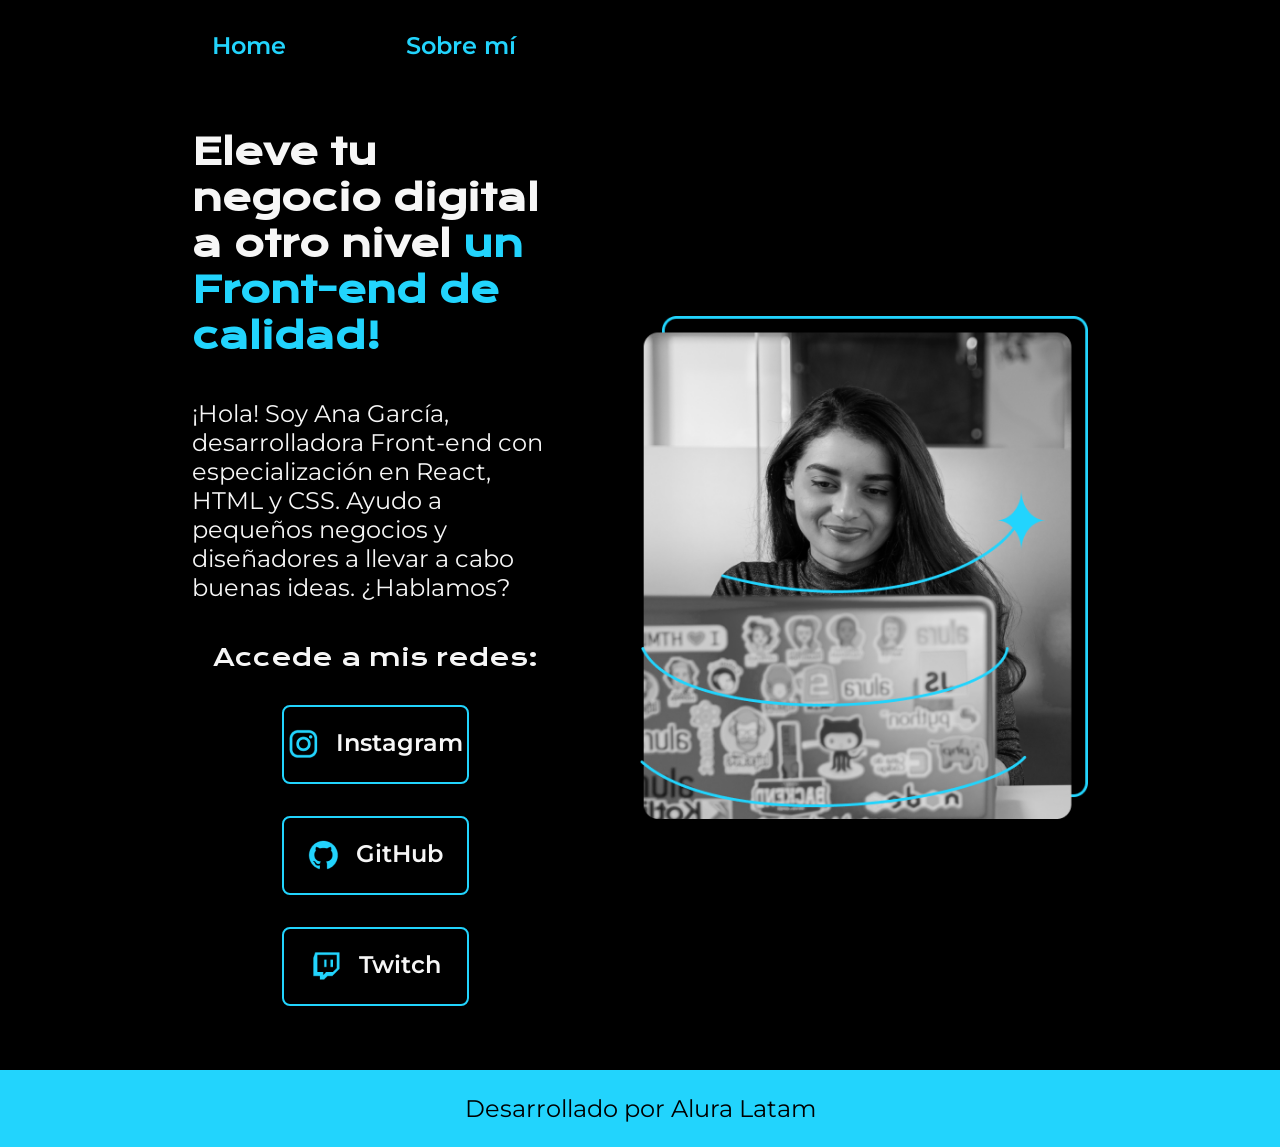
<file: index.html>
<!DOCTYPE html>
<html lang="es">
<head>
    <meta charset="UTF-8">
    <meta name="viewport" content="width=device-width, initial-scale=1.0">
    <title>Document</title>
    <link rel="stylesheet" href="./style/style.css">
</head>
<body>
    <header class="header">
        <nav class="header__menu">
            <a class="header__menu__link" href="index.html">Home</a>
            <a class="header__menu__link" href="about.html">Sobre mí</a>
        </nav>
    </header>

    <main class="presentacion">
        <section class ="presentacion__contenido">
            <h1 class="presentacion__contenido__titulo">
                Eleve tu negocio digital a otro nivel 
                <strong class="titulo-destaque"> un Front-end de calidad!</strong>
            </h1>
            <p class="presentacion__contenido__texto">
                ¡Hola! Soy Ana García, desarrolladora Front-end con especialización en
                React, HTML y CSS. Ayudo a pequeños negocios y diseñadores a llevar a
                cabo buenas ideas. ¿Hablamos?
            </p>

            <div class="presentacion__enlaces">
                <h2 class="presentacion__enlaces__subtitulo">
                    Accede a mis redes:
                </h2>
                <a class="presentacion__enlaces__link" href="https://www.instagram.com/">
                    <img src="./assets/instagram.png" alt="">
                    Instagram
                </a>
                <a class="presentacion__enlaces__link" href="https://github.com/">
                    <img src="./assets/github.png" alt="">
                    GitHub
                </a>
                <a class="presentacion__enlaces__link" href="https://www.twitch.tv/">
                    <img src="./assets/twitch.png" alt="">
                    Twitch
                </a>
            </div>
        </section>
        <img class="presentacion__imagen" src="./assets/Imagem.png" alt="imagend de Ana Garcia trabajando">
    </main>
    
    <footer class="footer">
        <p>Desarrollado por Alura Latam</p>
    </footer>
</body>                         
</html>
</file>
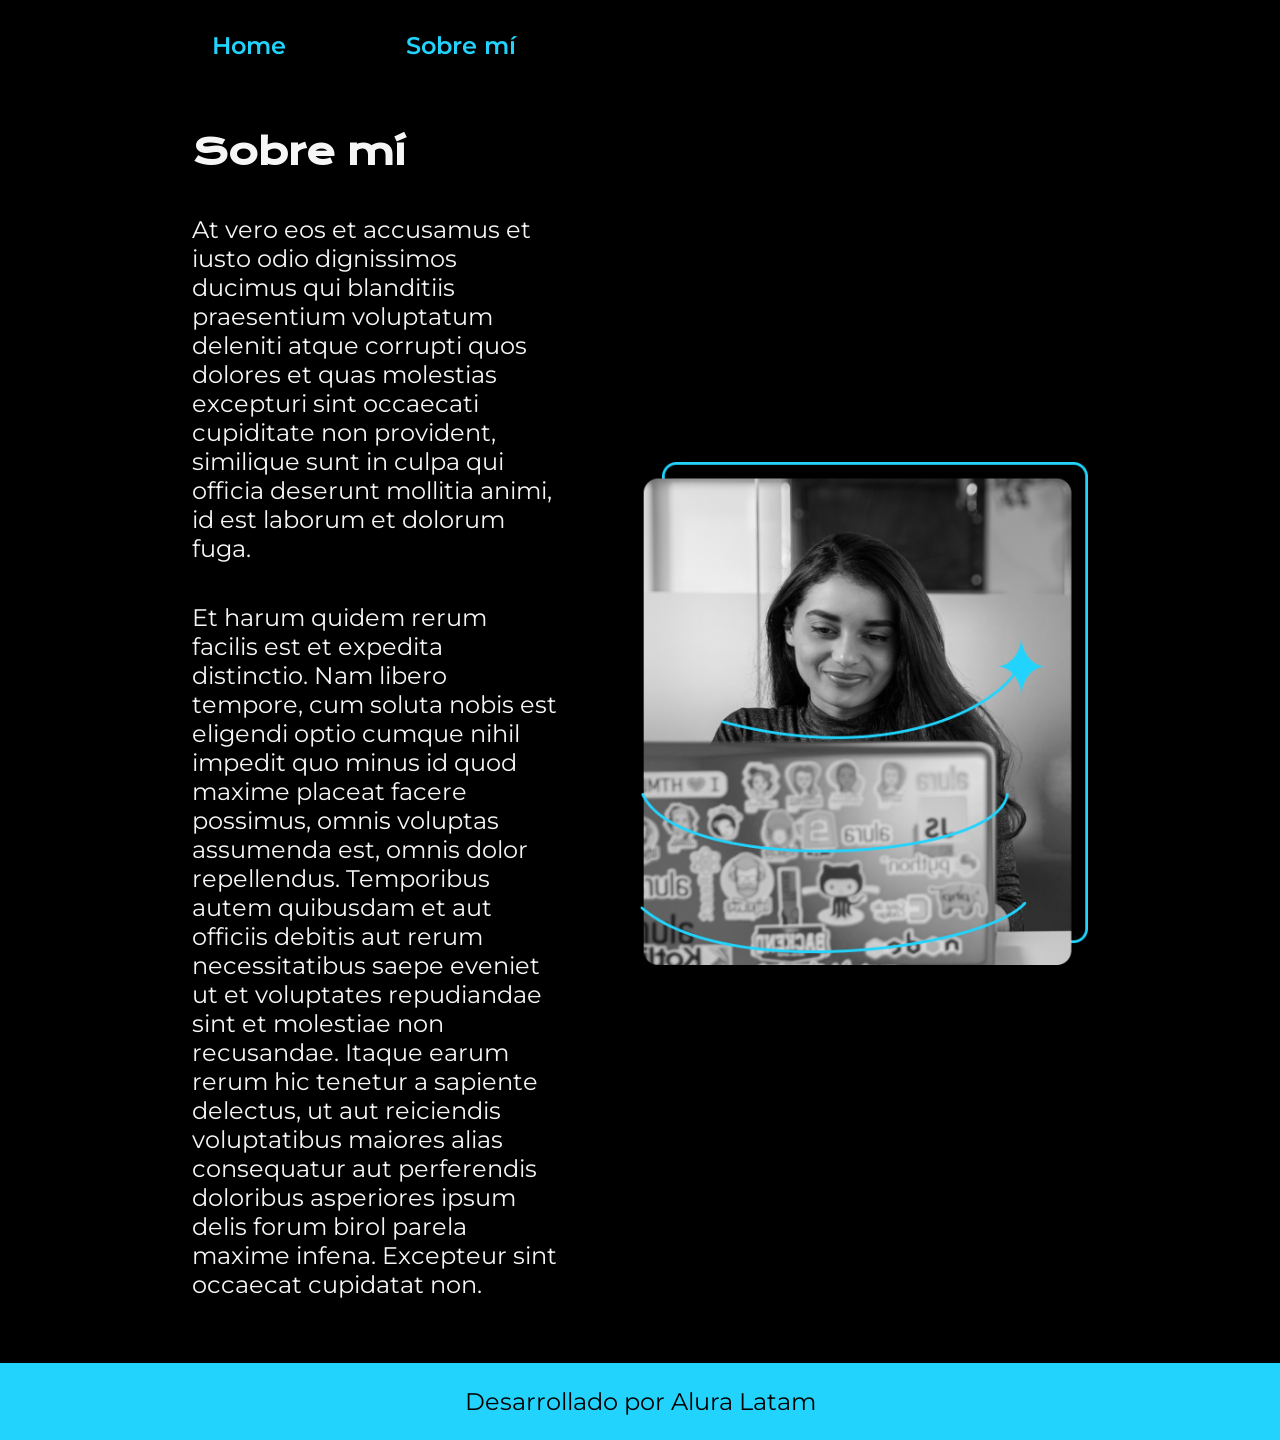
<file: about.html>
<!DOCTYPE html>
<html lang="en">
<head>
    <meta charset="UTF-8">
    <meta name="viewport" content="width=device-width, initial-scale=1.0">
    <title>Sobre mí</title>
    <link rel="stylesheet" href="./style/style.css">
</head>
<body>
    <header class="header">
        <nav class="header__menu">
            <a class="header__menu__link" href="">Home</a>
            <a class="header__menu__link" href="about.html">Sobre mí</a>
        </nav>
    </header>

    <main class="presentacion">
        <section class="presentacion__contenido">
            <h1 class="presentacion__contenido__titulo">Sobre mí</h1>
            <p class="presentacion__contenido__texto">At vero eos et accusamus et iusto odio dignissimos ducimus qui blanditiis praesentium voluptatum deleniti atque corrupti quos dolores et quas molestias excepturi sint occaecati cupiditate non provident, similique sunt in culpa qui officia deserunt mollitia animi, id est laborum et dolorum fuga.</p>
            <p class="presentacion__contenido__texto">Et harum quidem rerum facilis est et expedita distinctio. Nam libero tempore, cum soluta nobis est eligendi optio cumque nihil impedit quo minus id quod maxime placeat facere possimus, omnis voluptas assumenda est, omnis dolor repellendus. Temporibus autem quibusdam et aut officiis debitis aut rerum necessitatibus saepe eveniet ut et voluptates repudiandae sint et molestiae non recusandae. Itaque earum rerum hic tenetur a sapiente delectus, ut aut reiciendis voluptatibus maiores alias consequatur aut perferendis doloribus asperiores ipsum delis forum birol parela maxime infena. Excepteur sint occaecat cupidatat non.</p>
        </section>
        <img class="presentacion__imagen" src="./assets/Imagem.png" alt="imagend de Ana Garcia trabajando">
    </main>
    
    <footer class="footer">
        <p>Desarrollado por Alura Latam</p>
    </footer>
</body>
</html>
</file>
<file: style/style.css>
@import url('https://fonts.googleapis.com/css2?family=Krona+One&family=Montserrat:ital,wght@0,100..900;1,100..900&display=swap');

:root {
    --color-primario: #000000;
    --color-secundario: #f6f6f6;
    --color-terciario: #22D4FD;
    --color-hover: #272727;

    --fuente-monserrat:"Montserrat", sans-serif;
    --fuente-krona: "Krona One", sans-serif;

    --veinticuatro-px: 1.5rem;
    --treintayseis-px: 2.25rem;
}

* {
    padding: 0;
    margin: 0;
}

body {
    background-color: var(--color-primario);
    color: var(--color-secundario);
    box-sizing: border-box;
}

.header {
    padding: 2% 0% 0% 15%;
}

.header__menu {
    display: flex;
    gap: 80px;
}

.header__menu__link {
    text-decoration: none;
    font-family: var(--fuente-monserrat);
    color: var(--color-terciario);
    font-size: var(--veinticuatro-px);
    font-weight: 600;
    margin: 0 10px;
    padding: 5px 10px;
}

.header__menu__link:hover {
    color: #007bff;
}

.presentacion {
    display: flex;
    align-items: center;
    justify-content: space-between;
    padding: 5% 15%;
    gap: 82px
}

.presentacion__contenido {
    width: 50%;
    display: flex;
    flex-direction: column;
    gap: 40px;
}

.presentacion__contenido__titulo {
    font-size: var(--treintayseis-px);
    font-family: var(--fuente-krona);
}

.presentacion__contenido__texto {
    font-size: var(--veinticuatro-px);
    font-family: var(--fuente-monserrat);
}

.titulo-destaque {
    color: var(--color-terciario);
}

.presentacion__enlaces {
    display: flex;
    justify-content: space-between;
    flex-direction: column;
    align-items: center;
    gap: 32px;
}

.presentacion__enlaces__subtitulo {
    font-family: var(--fuente-krona);
    font-size: var(--veinticuatro-px);
    font-weight: 400;
}

.presentacion__enlaces__link {
    width: 50%;
    padding: 21.5px 0px;
    border-radius: 8px;
    font-family: var(--fuente-monserrat);
    font-size: var(--veinticuatro-px);
    font-weight: 600;
    text-decoration: none;
    color: var(--color-secundario);
    border: 2px solid var(--color-terciario);
    display: flex;
    justify-content: center;
    gap: 16px;
}

.presentacion__enlaces__link:hover{
    border: 2px solid #C7C7C7;
    cursor: pointer;
    background-color: var(--color-hover);
}

.presentacion__imagen {
    width: 50%;
}

.footer {
    background-color: var(--color-terciario);
    padding: var(--veinticuatro-px);
    color: var(--color-primario);
    text-align: center;
    font-family: var(--fuente-monserrat);
    font-size: var(--veinticuatro-px);
    font-weight: 400;
}

@media (max-width: 1200px) {
    .header {
        padding: 10%;
    }

    .header__menu {
        justify-content: center;
    }

    .presentacion {
        flex-direction: column-reverse;
        padding: 5%;
    }

    .presentacion__contenido{
        width: auto;
    }
}
</file>
